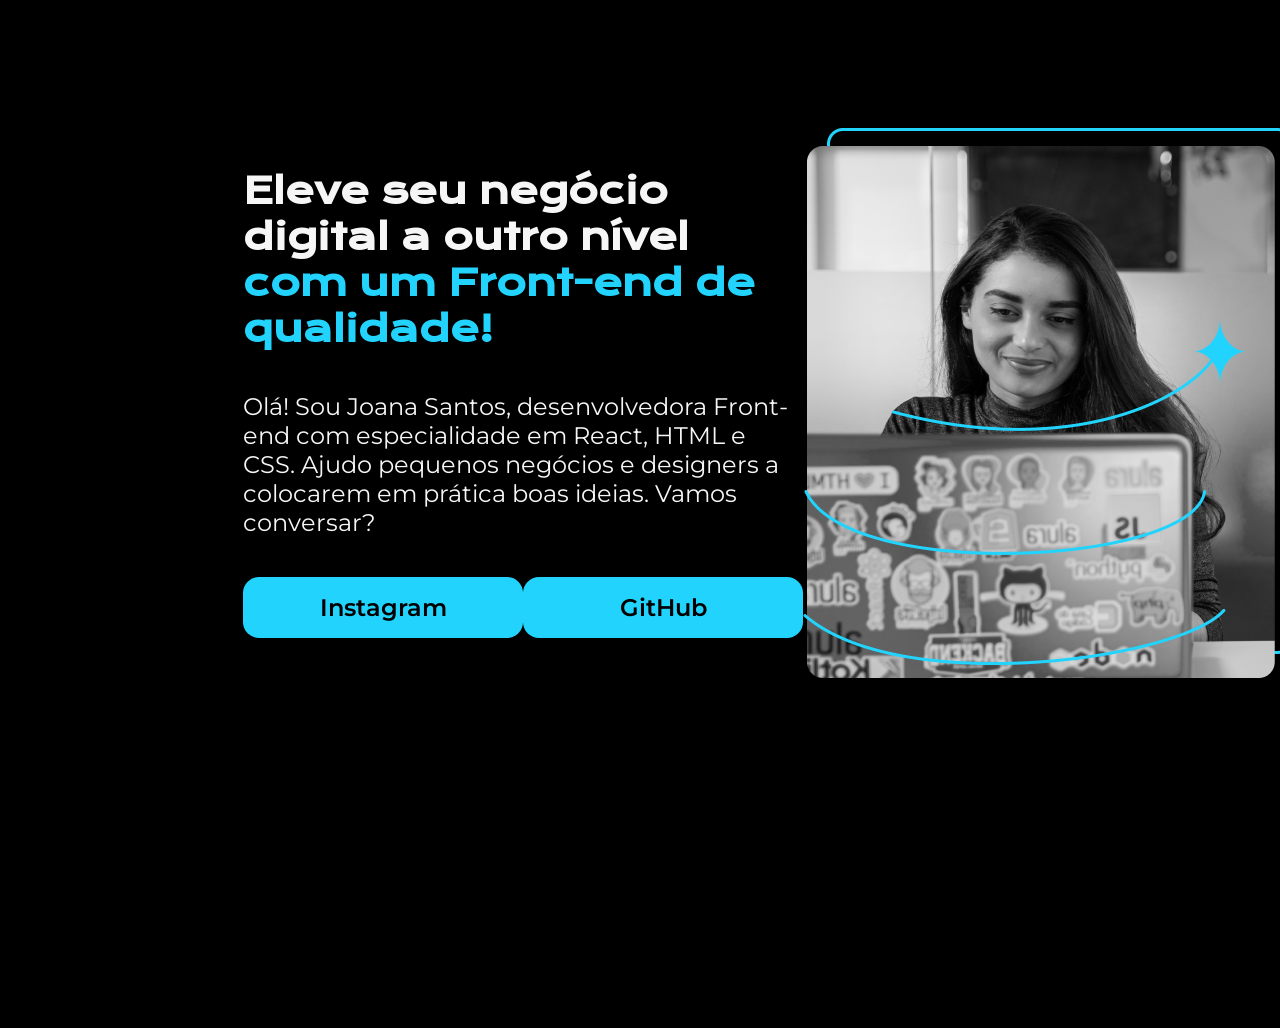
<file: index.html>
<!DOCTYPE html>

<html lang = "pt-br">

<head>

    <meta charset = "UTF-8">
    <meta http-equiv = "X-UA-Compatible" content = "IE=edge">
    <meta name = "viewport" content = "width=device-width, initial-scale=1.0">
    <title> Portifolio </title>
    <link rel = "stylesheet" href = "style.css">

</head>

<body>

    <header></header>

    <main class = "apresentacao">

        <section class = "apresentacao__conteudo">

            <h1 class = "apresentacao__conteudo__titulo"> Eleve seu negócio digital a outro nível <strong class = "destaque-titulo"> com um Front-end de qualidade! </strong> </h1>

            <p class = "apresentacao__conteudo__paragrafo"> Olá! Sou Joana Santos, desenvolvedora Front-end com especialidade em React, HTML e CSS.
            Ajudo pequenos negócios e designers a colocarem em prática boas ideias. Vamos conversar? </p>

            <div class = "apresentacao__links">

                <a class = "apresentacao__links__link" href = "https://instagram.com/rafaballerini"> Instagram </a>
                <a class = "apresentacao__links__link" href = "https://github.com/guilhermeonrails"> GitHub </a>
            </div>

        </section>

        <img src = ".\imgs\joana-santos-foto.png" alt = "Foto da Joana Santos programando">

    </main>

    <footer></footer>

</body>

</html>
</file>
<file: style.css>
@import url('https://fonts.googleapis.com/css2?family=Krona+One&family=Montserrat:ital,wght@0,100..900;1,100..900&display=swap');

* {
    
    margin: 0;
    padding: 0;
}

body {
    
    height: 100vh;
    box-sizing: border-box;
    background-color: #000000;
    color: #F6F6F6;
}

.destaque-titulo {

    color: #22D4FD;
}

.apresentacao {

    margin: 10% 19%;
    display: flex;
    flex-direction: row;
    align-items: center;
    justify-content: space-between;
}

.apresentacao__conteudo {

    width: 615px;
    display: flex;
    flex-direction: column;
    gap: 40px;
}

.apresentacao__conteudo__titulo {

    font-size: 36px;
    font-family: "Krona One", sans-serif;
}

.apresentacao__conteudo__paragrafo {

    font-size: 24px;
    font-family: "Montserrat", sans-serif;
}

.apresentacao__links {

    display: flex;
    justify-content: space-between;
}

.apresentacao__links__link {

    background-color: #22D4FD;
    width: 280px;
    text-align: center;
    padding: 16px 0px;
    border-radius: 16px;
    font-family: "Montserrat", sans-serif;
    font-weight: 600;
    font-size: 24px;
    text-decoration: none;
    color: #000000;
}
</file>
